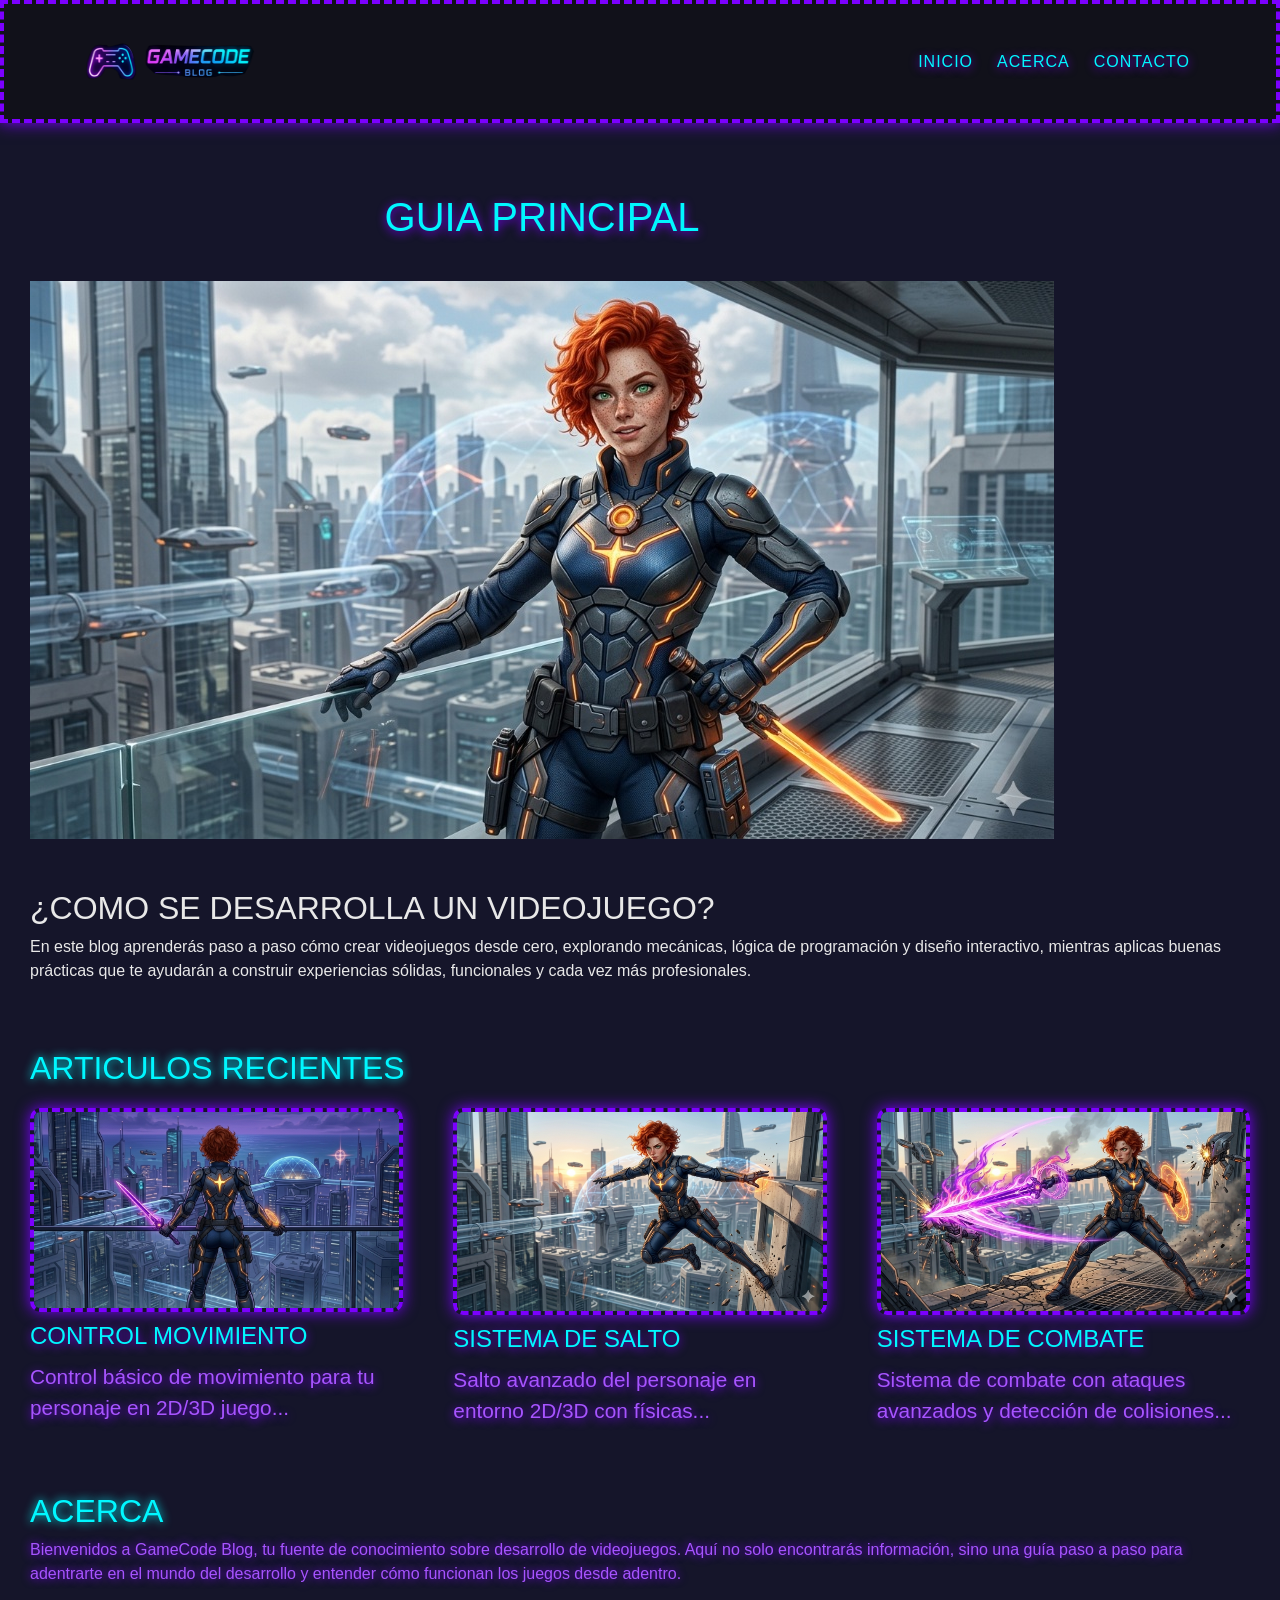
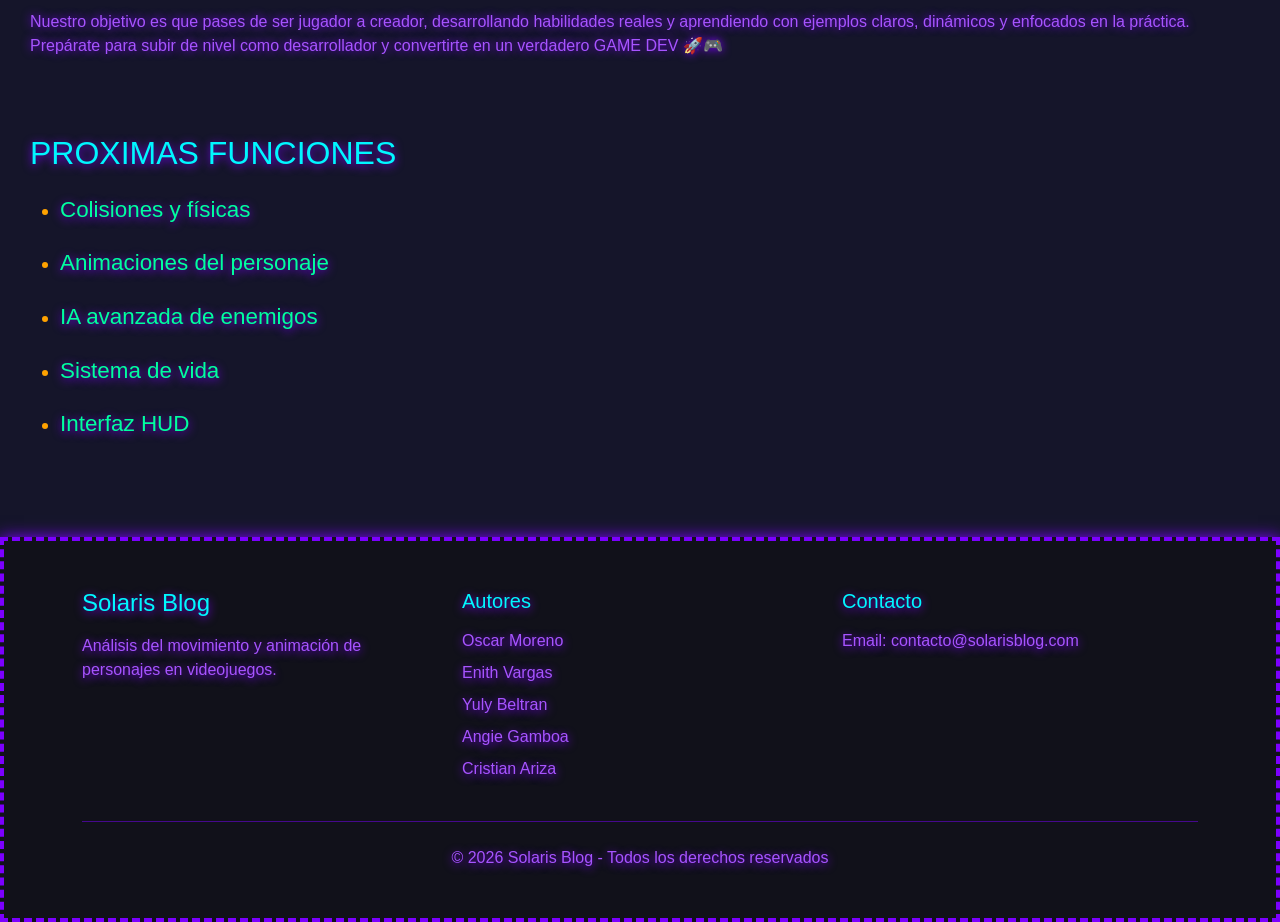
<file: index.html>
<!DOCTYPE html>
<html lang="es">
<head>
    <meta charset="UTF-8">
    <meta name="viewport" content="width=device-width, initial-scale=1.0">
    <!-- BOOTSTRAP CSS -->
    <link href="https://cdn.jsdelivr.net/npm/bootstrap@5.3.8/dist/css/bootstrap.min.css" rel="stylesheet" integrity="sha384-sRIl4kxILFvY47J16cr9ZwB07vP4J8+LH7qKQnuqkuIAvNWLzeN8tE5YBujZqJLB" crossorigin="anonymous">
    <link rel="stylesheet" href="style.css">
    <link rel="stylesheet" href="styles-acerca.css">
    <link rel="stylesheet" href="styles-contactanos.css">
    <title>BLOG</title>
</head>
<body>

    <!-- BARRA DE NAVEGACIÓN CON BOOTSTRAP -->
    <header style="position: sticky; top: 0; z-index: 1000;">
        <nav class="navbar navbar-expand-md navbar-dark">
            <div class="container">
                <a class="navbar-brand" href="index.html"><img src="Imagenes/Logo.png" width="140" height="35"></a>
                <button class="navbar-toggler" type="button" data-bs-toggle="collapse" data-bs-target="#menuNav"><span class="navbar-toggler-icon"></span></button>
                <div class="collapse navbar-collapse" id="menuNav">
                    <ul class="navbar-nav ms-auto align-items-center gap-2">
                        <li class="nav-item"><a class="nav-link" href="index.html">Inicio</a></li>
                        <li class="nav-item"><a class="nav-link" href="acerca.html">Acerca</a></li>
                        <li class="nav-item"><a class="nav-link" href="contactanos.html">Contacto</a></li>
                    </ul>
                </div>
            </div>
        </nav>
    </header>

    <!-- HOLY GRAIL -->
    <div class="wrapper-container">

        <!-- CONTENIDO PRINCIPAL -->
        <main class="main">

            <!-- Titulo e imagen de portada -->
            <div>
                <h1 class="main__title">GUIA PRINCIPAL</h1>

                <picture>
                    <source 
                    media="(min-width: 1025px)" 
                    srcset="Imagenes/Paisajes/Portada-High.jpg" 
                    type="image/jpg">

                    <source 
                    media="(min-width: 426px)" 
                    srcset="Imagenes/Paisajes/Portada-High.jpg" 
                    type="image/jpg">

                    <source 
                    media="(min-width: 100px)" 
                    srcset="Imagenes/Paisajes/Portada-High.jpg" 
                    type="image/jpg">

                    <img class="main__cover"
                    src="Imagenes/Paisajes/Portada-High.jpg"
                    alt="Imagen paisaje de portada">
                </picture>
            </div>
            
            <!-- Titulo secundario y parrafo -->
            <article>
                <h2 class="main__second-title">¿COMO SE DESARROLLA UN VIDEOJUEGO?</h2>
                <p class="main__text">
                    En este blog aprenderás paso a paso cómo crear videojuegos desde cero, explorando mecánicas, lógica de programación y diseño interactivo, mientras aplicas buenas prácticas que te ayudarán a construir experiencias sólidas, funcionales y cada vez más profesionales.
                </p>
            </article>

            <!-- Otros articulos -->
            <div>
                <h2 class="articles__title">ARTICULOS RECIENTES</h2>

                <div class="articles-wrapper">

                    <!-- Articulo #1 -->
                    <article class="article">

                        <a class="article__content" href="#">

                            <picture class="article__picture">
                                <source 
                                media="(min-width: 426px)" 
                                srcset="Imagenes/Articulo-1/Articulo-1-high.png" 
                                type="image/png">

                                <source 
                                media="(min-width: 300px)" 
                                srcset="Imagenes/Articulo-1/Articulo-1-high.png" 
                                type="image/png">                                

                                <img class="article__image"
                                src="Imagenes/Articulo-1/Articulo-1-high.png" alt="Imagen portada blog 1">
                            </picture>

                            <div class="article__title-and-text">
                                
                                <h3 class="article__title">CONTROL MOVIMIENTO</h3>

                                <p class="article__text">Control básico de movimiento para tu personaje en 2D/3D juego...</p>
                            </div>
                        </a>  

                    </article>
                    

                    <!-- Articulo #2 -->
                     <article class="article">

                        <a class="article__content" href="#">

                            <picture class="article__picture">

                                <source 
                                media="(min-width: 426px)" 
                                srcset="Imagenes/Articulo-2/Articulo-2-middle.png" 
                                type="image/png">

                                <source 
                                media="(min-width: 300px)" 
                                srcset="Imagenes/Articulo-2/Articulo-2-middle.png" 
                                type="image/png">                                

                                <img class="article__image"
                                src="Imagenes/Articulo-2/Articulo-2-middle.png" alt="Imagen portada blog 2">
                            </picture>

                            <div class="article__title-and-text">
                                
                                <h3 class="article__title">SISTEMA DE SALTO</h3>

                                <p class="article__text">Salto avanzado del personaje en entorno 2D/3D con físicas...</p>
                            </div>
                        </a>  

                    </article>                     
                     

                    <!-- Articulo #3 -->
                     <article class="article">

                        <a class="article__content" href="#">

                            <picture class="article__picture">

                                <source 
                                media="(min-width: 426px)" 
                                srcset="Imagenes/Articulo-3/Articulo-3-middle.png" 
                                type="image/jpg">

                                <source 
                                media="(min-width: 300px)" 
                                srcset="Imagenes/Articulo-3/Articulo-3-middle.png" 
                                type="image/jpg">                                

                                <img class="article__image"
                                src="Imagenes/Articulo-3/Articulo-3-middle.png" alt="Imagen portada blog 3">
                            </picture>

                            <div class="article__title-and-text">
                                
                                <h3 class="article__title">SISTEMA DE COMBATE</h3>

                                <p class="article__text">Sistema de combate con ataques avanzados y detección de colisiones...</p>
                            </div>
                        </a>  

                    </article>
                     
                </div>

            </div>                        

        </main>


        <!-- CONTENIDO SECUNDARIO -->
        <aside class="aside">

            <!-- Sección de about -->
            <div>
                <h2 class="aside__title">ACERCA</h2>
                <p class="aside__text">
                    Bienvenidos a GameCode Blog, tu fuente de conocimiento sobre desarrollo de videojuegos. Aquí no solo encontrarás información, sino una guía paso a paso para adentrarte en el mundo del desarrollo y entender cómo funcionan los juegos desde adentro.<br><br>

                    Nuestro objetivo es que pases de ser jugador a creador, desarrollando habilidades reales y aprendiendo con ejemplos claros, dinámicos y enfocados en la práctica.

                    Prepárate para subir de nivel como desarrollador y convertirte en un verdadero GAME DEV 🚀🎮
                </p>
            </div>
            
            <!-- Sección popular -->
            <div>
                <h2 class="aside__text-2">PROXIMAS FUNCIONES</h2>

                <ul class="aside__items">
                    <li>Colisiones y físicas</li>
                    <li>Animaciones del personaje</li>
                    <li>IA avanzada de enemigos</li>
                    <li>Sistema de vida</li>
                    <li>Interfaz HUD</li>
                </ul>

            </div>
            
        </aside>

    </div>

    <!-- FOOTER REFACTORIZADO CON BOOTSTRAP -->
    <footer class="piePagina container-fluid py-5 mt-auto">
        <div class="container">
            <div class="row g-4 text-center text-md-start">
                <div class="col-md-4">
                    <h3 class="h4 mb-3">Solaris Blog</h3>
                    <p class="mb-0">Análisis del movimiento y animación de personajes en videojuegos.</p>
                </div>
                <div class="col-md-4">
                    <h4 class="h5 mb-3">Autores</h4>
                    <ul class="list-unstyled">
                        <li class="mb-2">Oscar Moreno</li>
                        <li class="mb-2">Enith Vargas</li>
                        <li class="mb-2">Yuly Beltran</li>
                        <li class="mb-2">Angie Gamboa</li>
                        <li class="mb-2">Cristian Ariza</li>
                    </ul>
                </div>
                <div class="col-md-4">
                    <h4 class="h5 mb-3">Contacto</h4>
                    <p class="mb-0">Email: contacto@solarisblog.com</p>
                </div>
            </div>
            <hr class="my-4">
            <p class="text-center mb-0">© 2026 Solaris Blog - Todos los derechos reservados</p>
        </div>
    </footer>

    <script src="https://cdn.jsdelivr.net/npm/bootstrap@5.3.8/dist/js/bootstrap.bundle.min.js"></script>

</body>
</html>
</file>
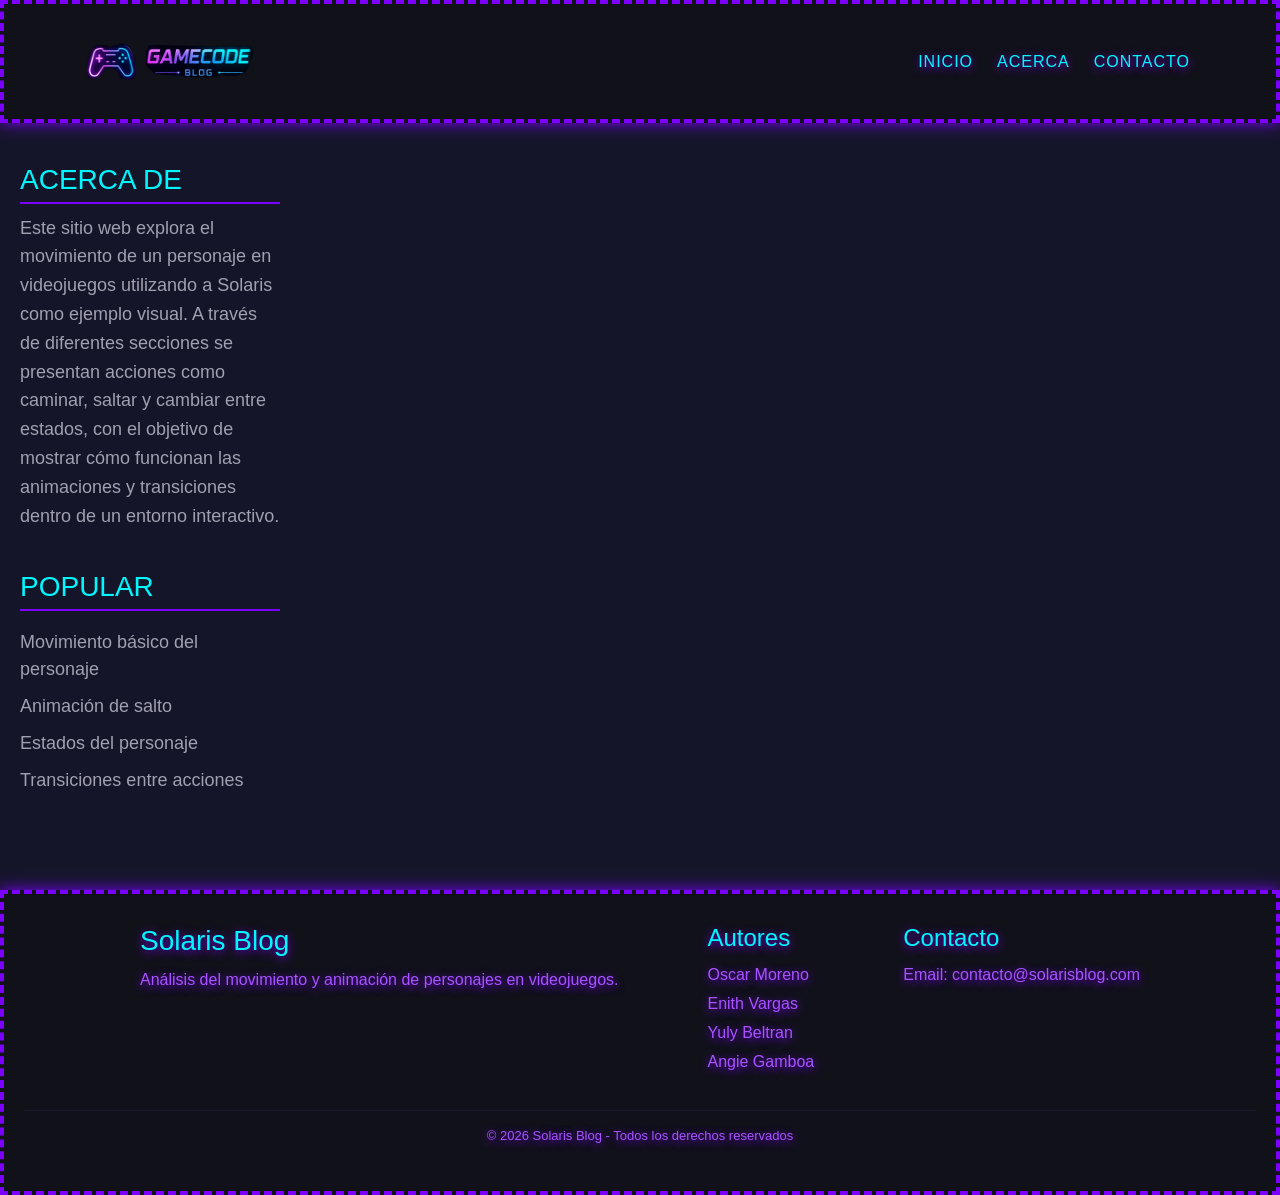
<file: acerca.html>
<!DOCTYPE html>
<html lang="en">
<head>
<meta charset="UTF-8">
<meta name="viewport" content="width=device-width, initial-scale=1.0">
<title>Acerca de</title>
<link href="https://cdn.jsdelivr.net/npm/bootstrap@5.3.8/dist/css/bootstrap.min.css" rel="stylesheet">
<link rel="stylesheet" href="styles-acerca.css">
<link rel="stylesheet" href="style.css">
</head>
<body>

    <!-- BARRA DE NAVEGACIÓN -->
    <header style="position: sticky; top: 0; z-index: 1000;">
        <nav class="navbar navbar-expand-md navbar-dark">
            <div class="container">
                <a class="navbar-brand" href="index.html"><img src="Imagenes/Logo.png" width="140" height="35"></a>
                <button class="navbar-toggler" type="button" data-bs-toggle="collapse" data-bs-target="#menuNav"><span class="navbar-toggler-icon"></span></button>
                <div class="collapse navbar-collapse" id="menuNav">
                    <ul class="navbar-nav ms-auto align-items-center gap-2">
                        <li class="nav-item"><a class="nav-link" href="index.html">Inicio</a></li>
                        <li class="nav-item"><a class="nav-link" href="acerca.html">Acerca</a></li>
                        <li class="nav-item"><a class="nav-link" href="contactanos.html">Contacto</a></li>
                    </ul>
                </div>
            </div>
        </nav>
    </header>

<aside class="contenedor">
 
        <div class="acercade">
<h3>ACERCA DE</h3>
 
            <p>
            Este sitio web explora el movimiento de un personaje en videojuegos
            utilizando a Solaris como ejemplo visual. A través de diferentes
            secciones se presentan acciones como caminar, saltar y cambiar
            entre estados, con el objetivo de mostrar cómo funcionan las
            animaciones y transiciones dentro de un entorno interactivo.
</p>
 
        </div>
 
        <div class="populares">
<h3>POPULAR</h3>
 
            <ul>
<li><a href="#">Movimiento básico del personaje</a></li>
<li><a href="#">Animación de salto</a></li>
<li><a href="#">Estados del personaje</a></li>
<li><a href="#">Transiciones entre acciones</a></li>
</ul>
</div>
 
    </aside>
 
    <footer class="piePagina">
 
        <div class="piePagina-contenedor">
 
            <div class="piePagina-proyecto">
<h3>Solaris Blog</h3>
<p>Análisis del movimiento y animación de personajes en videojuegos.</p>
</div>
 
            <div class="piePagina-autores">
<h4>Autores</h4>
<ul>
<li>Oscar Moreno</li>
<li>Enith Vargas</li>
<li>Yuly Beltran</li>
<li>Angie Gamboa</li>
</ul>
</div>
 
            <div class="piePagina-contacto">
<h4>Contacto</h4>
<p>Email: contacto@solarisblog.com</p>
</div>
 
        </div>
 
        <p class="piePagina-copy">
            © 2026 Solaris Blog - Todos los derechos reservados
</p>
 
    </footer>

    <script src="https://cdn.jsdelivr.net/npm/bootstrap@5.3.8/dist/js/bootstrap.bundle.min.js"></script>
 
</body>
</html>
</file>
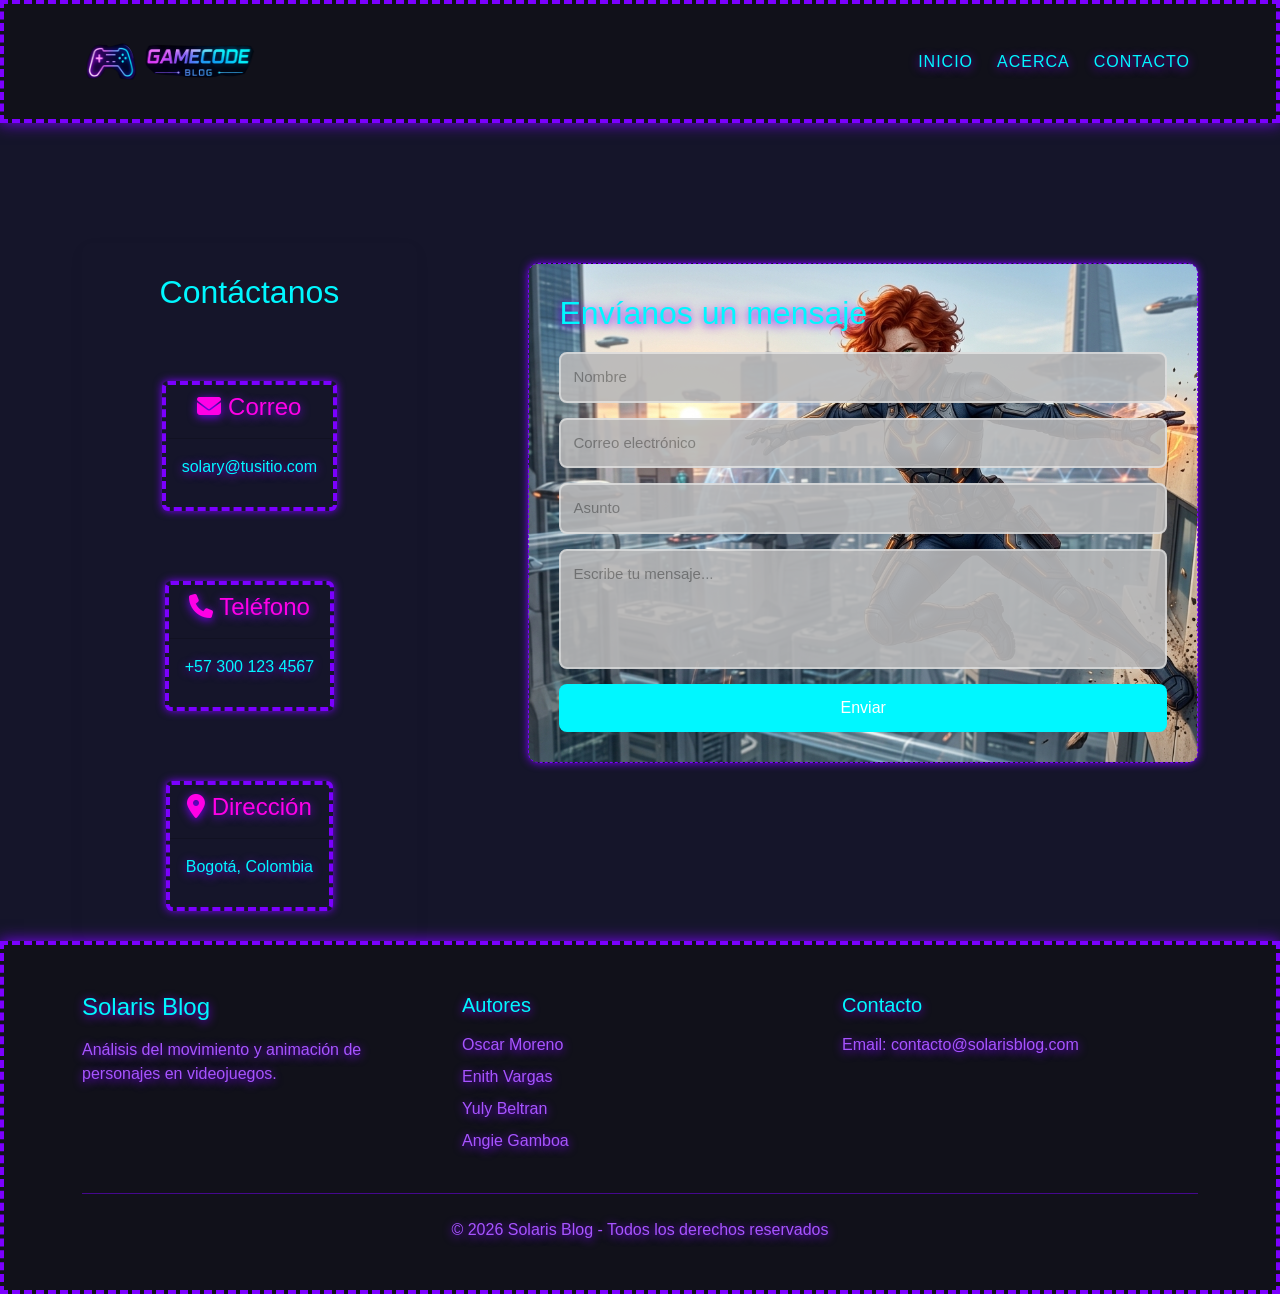
<file: contactanos.html>
<!DOCTYPE html>
<html lang="es">
<head>
<meta charset="UTF-8">
<meta name="viewport" content="width=device-width, initial-scale=1.0">
<title>Contacto</title>
<link href="https://cdn.jsdelivr.net/npm/bootstrap@5.3.8/dist/css/bootstrap.min.css" rel="stylesheet">
<link rel="stylesheet" href="style.css">
<link rel="stylesheet" href="styles-contactanos.css">
<link rel="stylesheet" href="https://cdnjs.cloudflare.com/ajax/libs/font-awesome/6.5.0/css/all.min.css">
</head>

<body>

    <!-- BARRA DE NAVEGACIÓN -->
    <header style="position: sticky; top: 0; z-index: 1000;">
        <nav class="navbar navbar-expand-md navbar-dark">
            <div class="container">
                <a class="navbar-brand" href="index.html"><img src="Imagenes/Logo.png" width="140" height="35"></a>
                <button class="navbar-toggler" type="button" data-bs-toggle="collapse" data-bs-target="#menuNav"><span class="navbar-toggler-icon"></span></button>
                <div class="collapse navbar-collapse" id="menuNav">
                    <ul class="navbar-nav ms-auto align-items-center gap-2">
                        <li class="nav-item"><a class="nav-link" href="index.html">Inicio</a></li>
                        <li class="nav-item"><a class="nav-link" href="acerca.html">Acerca</a></li>
                        <li class="nav-item"><a class="nav-link" href="contactanos.html">Contacto</a></li>
                    </ul>
                </div>
            </div>
        </nav>
    </header>


<div class="container">

  <div class="contact-layout">

    <!-- Cards -->
    <div class="container-cards">
    <div class="contact-info">
      <h2>Contáctanos</h2>

      <div class="contact-wrapper">

        <div class="card" style="height:130px;">
          <div class="card-header">
            <h4><i class="fa-solid fa-envelope"></i> Correo</h4>
          </div>
          <div class="card-body">
            <p>solary@tusitio.com</p>
          </div>
        </div>

        <div class="card" style="height:130px;">
          <div class="card-header">
            <h4><i class="fa-solid fa-phone"></i> Teléfono</h4>
          </div>
          <div class="card-body">
            <p>+57 300 123 4567</p>
          </div>
        </div>

        <div class="card" style="height:130px;">
          <div class="card-header">
            <h4><i class="fa-solid fa-location-dot"></i> Dirección</h4>
          </div>
          <div class="card-body">
            <p>Bogotá, Colombia</p>
          </div>
        </div>

      </div>
    </div>
</div>

 <!-- Formulario -->
    <div class="contact-form">
      <h2>Envíanos un mensaje</h2>

      <form>
        <input type="text" placeholder="Nombre" required>
        <input type="email" placeholder="Correo electrónico" required>
        <input type="text" placeholder="Asunto">
        <textarea placeholder="Escribe tu mensaje..." required></textarea>
        <button type="submit">Enviar</button>
      </form>
    </div>

  </div>

</div>
 <!-- FOOTER REFACTORIZADO CON BOOTSTRAP -->
    <footer class="piePagina container-fluid py-5 mt-auto">
        <div class="container">
            <!-- Grid de Bootstrap - 3 columnas -->
            <div class="row g-4 text-center text-md-start">
                
                <!-- Columna 1: Información del proyecto -->
                <div class="col-md-4">
                    <h3 class="h4 mb-3">Solaris Blog</h3>
                    <p class="mb-0">Análisis del movimiento y animación de personajes en videojuegos.</p>
                </div>
                
                <!-- Columna 2: Lista de autores -->
                <div class="col-md-4">
                    <h4 class="h5 mb-3">Autores</h4>
                    <ul class="list-unstyled">
                        <li class="mb-2">Oscar Moreno</li>
                        <li class="mb-2">Enith Vargas</li>
                        <li class="mb-2">Yuly Beltran</li>
                        <li class="mb-2">Angie Gamboa</li>
                    </ul>
                </div>
                
                <!-- Columna 3: Información de contacto -->
                <div class="col-md-4">
                    <h4 class="h5 mb-3">Contacto</h4>
                    <p class="mb-0">Email: contacto@solarisblog.com</p>
                </div>
                
            </div>
            
            <!-- Línea divisoria -->
            <hr class="my-4">
            
            <!-- Copyright -->
            <p class="text-center mb-0">© 2026 Solaris Blog - Todos los derechos reservados</p>
        </div>
    </footer>
<script src="https://cdn.jsdelivr.net/npm/bootstrap@5.3.8/dist/js/bootstrap.bundle.min.js"></script>
</body>
</html>
</file>
<file: style.css>
:root {
    /* COLORES */
    --color-a: #0a0a0f;
    --color-b: #11111a;
    --color-c: #1a1a2e;
    --color-d: #00f7ff;
    --color-e: #ff00e6;
    --color-f: #7b00ff;
    --color-h: #a754ff;
    --color-i: #00ff9f;
    --color-j: #ffae00;
    --color-k: #ff3c3c;
    --color-l: #e6e6e6;
    --color-m: #a0a0b0;


    /* OTRAS VARIABLES */
    --text-shadow-a: 0 2px 10px var(--color-e);
    --text-shadow-b: 0 2px 10px var(--color-f);

    --box-shadow-a: 0 0 15px 0 var(--color-f);
}

* {
    margin: 0;
    padding: 0;
    box-sizing: border-box;
}

body {
    font-family: 'Gill Sans', 'Gill Sans MT', Calibri, 'Trebuchet MS', sans-serif;
    text-align: left;
    color: #e8e8e8;
    background-color: #15152a !important;

    /* Haciendo que el footer siempre esté al final */
    display: flex;
    flex-direction: column;    
    min-height: 100vh;
}

/* ----- BARRA DE NAVEGACIÓN CON BOOTSTRAP ----- */
header {
    margin-bottom: 20px;
    padding: 0;
}
 
.navbar {
    background-color: var(--color-b);
    border: 4px dashed var(--color-f);
    box-shadow: var(--box-shadow-a);
    padding: 30px 0;
}
 
.navbar-brand img {
    width: 180px;
    height: 45px;
}
 
.nav-link {
    color: var(--color-d);
    text-shadow: var(--text-shadow-b);
    text-transform: uppercase;      
    letter-spacing: 1px;              
    border-radius: 4px;              
    transition: 0.3s;      
}
 
.nav-link:hover {
    background-color: var(--color-f);
    color: #292929;
    border-radius: 4px;
    transform: translateY(-3px);        
}
 
.navbar-toggler {
    border: 2px dashed var(--color-d);
}


/* --------- HOLY GRAIL ---------- */
.wrapper-container {    
    max-width: 1440px;
    margin: auto;
    margin-top: 20px;
    padding: 30px;
    margin-bottom: 50px;
}


/* Contenido Principal */
main {
    display: flex;
    flex-wrap: wrap;
    gap: 50px;
}


/* Cards */
.card {
    margin: auto;
    margin-top: 50px;
    border: 4px dashed var(--color-f) !important;
    box-shadow: 0 0 15px 0 var(--color-f);
    background-color: #15152a !important;
    transition: transform 0.5s;
    
}

.card-title {
    color: var(--color-e) !important;
    text-shadow: 5px 2px 15px var(--color-e);
    font-weight: bold;
}

.card-text {
    color: var(--color-d);
    text-shadow: var(--text-shadow-b);
}

.list-group-item {
    background-color: #15152a !important;
    color: var(--color-d) !important;
    text-shadow: var(--text-shadow-b);
}

.card:hover {
    transform: scale(1.07);
}

.btn:hover {
    background-color: #fff !important;
}


/* Articulos recientes */
.articles__title {
    color: var(--color-d);
    text-shadow: 0 0 10px var(--color-d);
}

.articles-wrapper {
    margin-top: 20px;
    display: flex;
    flex-direction: column;
    gap: 30px;
}

.article__content {
    display: flex;
    align-items: center;
    gap: 15px;
    text-decoration: none;
    color: inherit;
    transition: color 0.3s;
}

.article__picture {
    width: 40%;
}

.article__image {
    width: 100%;
    border: 4px dashed var(--color-f);
    border-radius: 10px;
    box-shadow: var(--box-shadow-a);
}

.article__title-and-text {
    width: 60%;
}

.article__title {
    margin-bottom: 10px;
    font-size: 1.3rem;
    text-wrap: pretty;
    color: var(--color-d);
    text-shadow: var(--text-shadow-b);
}

.article__text {
    display: none;
    color: var(--color-h);
    text-shadow: var(--text-shadow-b);
}

.article__title:hover, .article__text:hover {
    color: var(--color-j);
}

.article__image:hover {
    box-shadow: 0 0 20px 0 var(--color-h);
    transform: scale(1.1);
}


@media screen and (min-width: 426px) {
    .articles-wrapper {
        gap: 50px;
    }

    .article__content {
        gap: 30px;
    }

    .article__text {
        display: block;
    }

    .article__title {
        font-size: 1.8rem;
    }
}

@media screen and (min-width: 769px) { 
    .articles-wrapper {
        flex-direction: row;
        gap: 50px;
    }

    .article {
        flex: 1 1 200px;
    }

    .article__content {
        flex-direction: column;
        gap: 10px;
    }

    .article__picture {
        width: 100%;
    }   

    .article__image, .article__title-and-text {
        width: 100%;
    }

    .article__title {
        font-size: 1.5rem;
    }

    .article__text {
        font-size: 1.3rem;
    }
}


/* Contenido secundario */
.aside {
    margin-top: 20px;
    flex: 2 1 200px;
    display: flex;
    flex-direction: column;
    gap: 60px;
}

.aside__title {
    color: var(--color-d);
    text-shadow: 0 0 10px #00f7ff;
}

.aside__text {
    color: var(--color-h);
    text-shadow: 0 0 10px var(--color-f);
}

.aside__items {
    margin-top: 20px;
    padding-left: 30px;
    display: flex;
    flex-direction: column;
    gap: 20px;
    color: var(--color-i);
    text-shadow: var(--text-shadow-b);
}

.aside__text-2 {
    color: var(--color-d);
    text-shadow: var(--text-shadow-b);
}

.aside__items li {
    font-size: 1.4rem;
}

.aside__items li::marker {
    color: #ffa200;
    font-size: 1.2rem;
}

@media screen and (min-width: 769px) {
    .aside {
        margin-top: 50px;
    }    
}


/* ------ PIE DE PAGINA REFACTORIZADO CON BOOTSTRAP ------ */
.piePagina {
    border: 4px dashed var(--color-f);
    box-shadow: 0 0 15px 0 var(--color-f);
    background-color: var(--color-b);
}

.piePagina h3, 
.piePagina h4 {
    color: var(--color-d);
    text-shadow: var(--text-shadow-b);
}

.piePagina p,
.piePagina li {
    color: var(--color-h);
    text-shadow: var(--text-shadow-b);
}

.piePagina hr {
    border-color: var(--color-f);
    opacity: 0.5;
}

/* Efecto hover para los autores */
.piePagina li:hover {
    color: var(--color-j);
    cursor: pointer;
    transition: color 0.3s;
}
</file>
<file: styles-acerca.css>
:root {
    /* COLORES */
    --color-a: #0a0a0f;
    --color-b: #11111a;
    --color-c: #1a1a2e;
    --color-d: #00f7ff;
    --color-e: #ff00e6;
    --color-f: #7b00ff;
    --color-h: #a754ff;
    --color-i: #00ff9f;
    --color-j: #ffae00;
    --color-k: #ff3c3c;
    --color-l: #e6e6e6;
    --color-m: #a0a0b0;
}

/* ----- BARRA DE NAVEGACIÓN CON BOOTSTRAP ----- */
header {
    margin-bottom: 20px;
    padding: 0;
}
 
.navbar {
    background-color: var(--color-b);
    border: 4px dashed var(--color-f);
    box-shadow: var(--box-shadow-a);
    padding: 30px 0;
}
 
.navbar-brand img {
    width: 180px;
    height: 45px;
}
 
.nav-link {
    color: var(--color-d);
    text-shadow: var(--text-shadow-b);
    text-transform: uppercase;      
    letter-spacing: 1px;              
    border-radius: 4px;              
    transition: 0.3s;      
}
 
.nav-link:hover {
    background-color: var(--color-f);
    color: #292929;
    border-radius: 4px;
    transform: translateY(-3px);        
}
 
.navbar-toggler {
    border: 2px dashed var(--color-d);
}

/* GENERAL */
 
body{
    background-color: var(--color-a);
    font-family: 'Gill Sans', 'Gill Sans MT', Calibri, 'Trebuchet MS', sans-serif;
    color: var(--color-l);
}
 
 
/* CONTENEDOR */
 
.contenedor{
    width: 300px;
    padding: 20px;
}
 
 
/* ACERCA DE */
 
.acercade{
    margin-bottom: 40px;
}
 
.acercade h3{
    border-bottom: 2px solid var(--color-f);
    padding-bottom: 5px;
    margin-bottom: 10px;
    color: var(--color-d);
}
 
.acercade p{
    font-size: 18px;
    line-height: 1.6;
    color: var(--color-m);
}
 
 
/* POPULARES */
 
.populares h3{
    border-bottom: 2px solid var(--color-f);
    padding-bottom: 5px;
    margin-bottom: 18px;
    color: var(--color-d);
}
 
.populares ul{
    list-style: none;
    padding: 0;
}
 
.populares li{
    margin-bottom: 10px;
}
 
.populares a{
    text-decoration: none;
    color: var(--color-m);
    font-size: 18px;
    transition: 0.3s;
}
 
.populares a:hover{
    color: var(--color-h);
    padding-left: 5px;
}
 
 
/* FOOTER */
 
.piePagina{
    background-color: var(--color-b);
    color: var(--color-m);
    margin-top: 60px;
    padding: 30px 20px;
}
 
.piePagina-contenedor{
    display: flex;
    justify-content: space-between;
    flex-wrap: wrap;
    max-width: 1000px;
    margin: auto;
}
 
.piePagina h3,
.piePagina h4{
    color: var(--color-d);
    margin-bottom: 10px;
}
 
.piePagina ul{
    list-style: none;
    padding: 0;
}
 
.piePagina li{
    margin-bottom: 5px;
}
 
.piePagina-copy{
    text-align: center;
    margin-top: 20px;
    font-size: 13px;
    color: var(--color-m);
    border-top: 1px solid var(--color-c);
    padding-top: 15px;
}
</file>
<file: styles-contactanos.css>
/* =========================
   RESET GENERAL
========================= */
* {
  margin: 0;
  padding: 0;
  box-sizing: border-box;
}

:root {
    /* COLORES */
    --color-a: #0a0a0f;
    --color-b: #11111a;
    --color-c: #1a1a2e;
    --color-d: #00f7ff;
    --color-e: #ff00e6;
    --color-f: #7b00ff;
    --color-h: #a754ff;
    --color-i: #00ff9f;
    --color-j: #ffae00;
    --color-k: #ff3c3c;
    --color-l: #e6e6e6;
    --color-m: #a0a0b0;


    /* OTRAS VARIABLES */
    --text-shadow-a: 0 2px 10px var(--color-e);
    --text-shadow-b: 0 2px 10px var(--color-f);

    --box-shadow-a: 0 0 15px 0 var(--color-f);
}

/* ----- BARRA DE NAVEGACIÓN CON BOOTSTRAP ----- */
header {
    margin-bottom: 20px;
    padding: 0;
}
 
.navbar {
    background-color: var(--color-b);
    border: 4px dashed var(--color-f);
    box-shadow: var(--box-shadow-a);
    padding: 30px 0;
}
 
.navbar-brand img {
    width: 180px;
    height: 45px;
}
 
.nav-link {
    color: var(--color-d);
    text-shadow: var(--text-shadow-b);
    text-transform: uppercase;      
    letter-spacing: 1px;              
    border-radius: 4px;              
    transition: 0.3s;      
}
 
.nav-link:hover {
    background-color: var(--color-f);
    color: #292929;
    border-radius: 4px;
    transform: translateY(-3px);        
}
 
.navbar-toggler {
    border: 2px dashed var(--color-d);
}

body {
    font-family: 'Gill Sans', 'Gill Sans MT', Calibri, 'Trebuchet MS', sans-serif;
    color: #e8e8e8;
    background-color: #15152a !important;
    /* Haciendo que el footer siempre esté al final */
    display: flex;
    flex-direction: column;    
    min-height: 100vh;
}

/* =========================
   TÍTULOS
========================= */

h1 {
  text-align: center;
  margin-bottom: 40px;
  color: var(--color-d);
  text-shadow: var(--text-shadow-b);
}


/* =========================
   LAYOUT PRINCIPAL
   Cards + formulario lado a lado
========================= */
.contact-layout {
  display: flex;
  justify-content: space-between;
  align-items: flex-start;
  gap: 20px;
}


/* =========================
   COLUMNA IZQUIERDA (CARDS)
========================= */
.container-cards {
  flex: 0 0 30%;
  margin-top: 100px;

}

.card{
  border: 1px dashed var(--color-f);
  box-shadow: 0 0 9px 0 var(--color-f);
}

.card-header{
  color: var(--color-e);
  text-shadow: var(--text-shadow-b);
  text-align: center;
}
.card-body{
  color: var(--color-d);
  text-shadow: var(--text-shadow-b);
  text-align: center;
}


/* Caja principal de contacto */
.contact-info {

  padding: 30px;
  border-radius: 10px;
  box-shadow: 0 5px 15px rgba(0, 0, 0, 0.05);
  display: flex;
  flex-direction: column;
  justify-content: center;
}

.card{
 background: #141D35;
}

.contact-info h2 {
  margin-bottom: 20px;
  color: var(--color-d);
  text-align: center;
}


/* Contenedor de cards */
.contact-wrapper {
  display: flex;
  flex-direction: column;
  gap: 20px;
 
}


/* Items informativos */
.info-item {
  margin-bottom: 20px;
}

.info-item h4 {
  margin-bottom: 5px;
  color: #ffffff;
}


/* =========================
   COLUMNA DERECHA (FORMULARIO)
========================= */
.contact-form {
  flex: 0 0 60%;
  background-image: url(Imagenes/Articulo-2/Articulo-2-middle.png);
  background-position: center;
  background-size: cover;
  background-repeat: no-repeat;
  padding: 30px;
  border-radius: 10px;
  box-shadow: 0 5px 15px rgba(0, 0, 0, 0.05);
  margin-top: 120px;
  border: 1px dashed var(--color-f);
  box-shadow: 0 0 9px 0 var(--color-f);
}

.contact-form h2 {
  margin-bottom: 20px;
  color: var(--color-d);
  text-shadow: var(--text-shadow-b);
  
}


/* =========================
   FORMULARIO
========================= */
form {
  display: flex;
  flex-direction: column;
  
}


/* Inputs y textarea */
input,
textarea {
  padding: 12px;
  margin-bottom: 15px;
  border-radius: 8px;
  border: 2px solid #ddd;
  background-color: #b8b8b9;
  font-size: 15px;
  opacity: 0.9;
  transition: 0.3s;
}


/* Textarea */
textarea {
  resize: none;
  height: 120px;
}


/* Efecto focus */
input:focus,
textarea:focus {
  border-color: #007BFF;
  background-color: #fff;
  box-shadow: 0 0 5px rgba(0, 123, 255, 0.3);
}


/* =========================
   BOTÓN
========================= */
button {
  padding: 12px;
  border: none;
  background: var(--color-d);
  color: white;
  border-radius: 8px;
  font-size: 16px;
  cursor: pointer;
  transition: 0.3s;
}

button:hover {
  background: var(--color-h);
  color: var(--color-a);
}


/* =========================
   RESPONSIVE TABLET
========================= */
@media (max-width: 1024px) {
  .contact-layout {
    flex-direction: column;
    align-items: center;
  }

  .container-cards,
  .contact-form {
    width: 100%;
    max-width: 600px;
  }
}


/* =========================
   RESPONSIVE MÓVIL
========================= */
@media (max-width: 768px) {
  .contact-wrapper {
    flex-direction: column;
  }
}

/* ------ PIE DE PAGINA ------ */
/* ------ PIE DE PAGINA REFACTORIZADO CON BOOTSTRAP ------ */
/* ------ PIE DE PAGINA REFACTORIZADO CON BOOTSTRAP ------ */
.piePagina {
    border: 4px dashed var(--color-f);
    box-shadow: 0 0 15px 0 var(--color-f);
    background-color: var(--color-b);
}

.piePagina h3, 
.piePagina h4 {
    color: var(--color-d);
    text-shadow: var(--text-shadow-b);
}

.piePagina p,
.piePagina li {
    color: var(--color-h);
    text-shadow: var(--text-shadow-b);
}

.piePagina hr {
    border-color: var(--color-f);
    opacity: 0.5;
}

/* Efecto hover para los autores */
.piePagina li:hover {
    color: var(--color-j);
    cursor: pointer;
    transition: color 0.3s;
}
</file>
